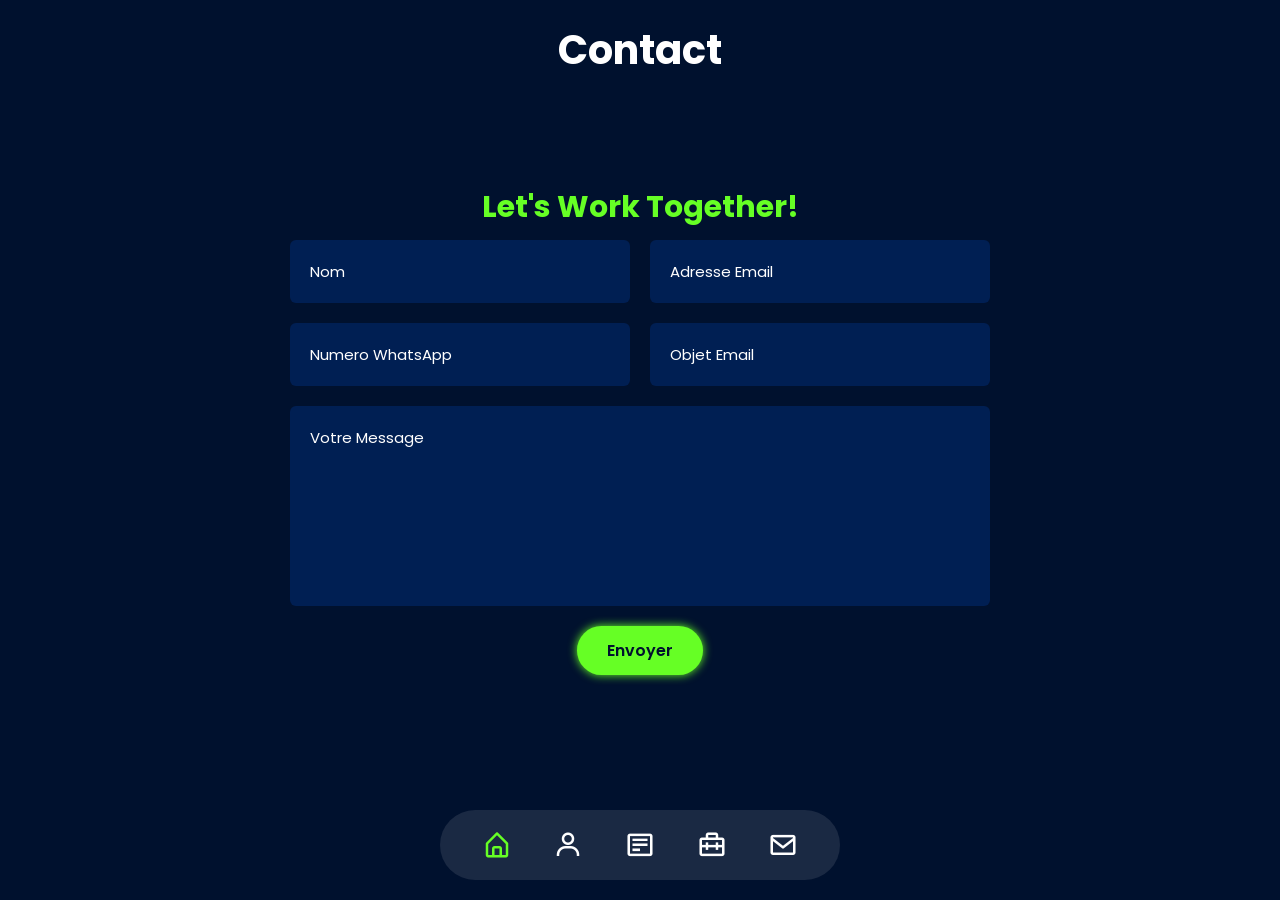
<file: index.html>
<!DOCTYPE html>
<html lang="en">
<head>
    <meta charset="UTF-8">
    <meta http-equiv="X-UA-Compatible" content="IE=edge">
    <meta name="viewport" content="width=device-width, initial-scale=1.0">
    <title>Portfolio | Fulgence K. EDORH</title>
    
    <!-- Boxicons CSS -->
    <link href='https://cdn.boxicons.com/3.0.3/fonts/basic/boxicons.min.css' rel='stylesheet'>
    <link href='https://unpkg.com/boxicons@2.1.4/css/boxicons.min.css' rel='stylesheet'>
    
    <link rel="stylesheet" href="style.css">

</head>

<body>
    
<nav class="nav">
<ul class="nav-list">
    <li class="active">
        <i class='bx  bx-home-alt'></i> 
        <span class="tooltip">Accueil</span>
    </li>
    <li>
        <i class='bx  bx-user'></i>
        <span class="tooltip">A propos</span> 
    </li>
    <li>
        <i class='bx bx-detail'></i>
        <span class="tooltip">Resume</span>
    </li>
    <li>
        <i class='bx  bx-briefcase-alt-2'></i> 
        <span class="tooltip">Portfolio</span>
    </li>
    <li>
        <i class='bx  bx-envelope'></i> 
        <span class="tooltip">Contact</span>
    </li>
</ul>

</nav>

<div class="container">
    <div class="box">
        <!-- home section -->
        <section class="section home active">
            <div class="home-info">
                <h3>Salut ! je suis</h3>
                <h1>Fulgence K. EDORH</h1>
                <h3>Graphiste & Web designer</h3>
                <p class="desc">
                    Depuis plusieurs années, j’aide les entreprises et entrepreneurs visionnaires à transformer leurs idées en identités visuelles fortes et en expériences web engageantes.
                </p>
                <div class="btn-sci">
                    <a href="https://drive.google.com/file/d/1zD0xNK4NgsSgx-wd6gig24aBpjJjpYcR/view?usp=sharing" class="btn">Download CV</a>
                    <div class="sci">
                        <!-- <a href="#">
                            <i class='bx bxl-github'></i>
                            <span class="tooltip">Github</span>
                        </a> -->
                         <a href="#">
                            <i class='bx bxl-linkedin'></i>
                            <span class="tooltip">Linkdin</span>
                        </a>
                         <a href="https://www.facebook.com/share/1AJtRbmFii/">
                            <i class='bx bxl-facebook'></i>
                            <span class="tooltip">Facebook</span>
                        </a>
                         <a href="https://wa.me/+2290198335898">
                            <i class='bx bxl-whatsapp'></i>
                            <span class="tooltip">WhatsApp</span>
                        </a>
                    </div>
                </div>
            </div>

            <div class="img-wrapper">
                <div class="img-box home-img">
                    <img src="images/img.png" alt="">
                </div>
            </div>
        </section>

        <!-- about section -->
        <section class="section about">
            <div class="img-wrapper">
                <div class="img-box about-img">
                    <img src="images/img.png" alt="">
                </div>
            </div>

            <div class="about-info">
                <h2 class="title">A propos de Moi</h2>
                <br>
                <h3>Graphiste & Web designer</h3>
                <p class="desc">
                    Je suis Graphiste, Web Designer et CEO de KT-FUTURA.
                    J’aide les entreprises et entrepreneurs à donner vie à leur vision à travers des designs modernes et stratégiques.
                    Chaque projet que je crée unit esthétique, impact et sens, pour bâtir des marques fortes et mémorables.
                    Chez KT-FUTURA, le design est plus qu’un visuel : c’est une expérience qui inspire et connecte.
                </p>
                <a href="#" class="btn">Voir plus</a>
            </div>
        </section>


        <!-- resume(experience, skills, education) section  -->
        <section class="section resume">
            <h2 class="title">Resume</h2>
            <div class="tab-box">
                <div class="tab-list resume-list active">
                    <h3>Experience</h3>
                </div>
                 <div class="tab-list resume-list">
                    <h3>Skills</h3>
                </div>
                 <div class="tab-list resume-list">
                    <h3>Education</h3>
                </div>
            </div>
            <div class="tab-wrapper">
                <div class="tab-grid resume-box experience active">

                    <div class="tab-item resume-item">
                        <h4>Mars 2026 - Présent</h4>
                        <h4>Graphiste - Community Manager </h4>
                        <h4>HuuFit - App mobile de fitless</h4>
                        <p>Plus de 02 mois déjà, je suis entrain de travailler en tant que Graphiste et community manager pour gérer la communication digital de HuuFit qui une application de fitness, où je conçois des supports de communication pour promourvoir les fonctionnalités de l'application.
                            Et aussi la gestions des réseaux sociaux, afin de renforcer l’image et la visibilité de HuuFit sur les réseaux sociaux.
                        </p>
                    </div> 

                    <div class="tab-item resume-item">
                        <h4>2024 - Présent</h4>
                        <h4>Graphiste</h4>
                        <h4>Reseau Alumni des Jeunes Leaders du Bénin (RA-JLB)</h4>
                        <p>
                            Depuis 2024, je travaille en tant que Graphiste au RA-JLB, où je conçois des supports de communication pour les différents événements du réseau.
                            J’apporte également mon expertise à la stratégie visuelle et à la communication digitale sur les réseaux sociaux, afin de renforcer l’image et la visibilité du réseau.
                        </p>
                    </div>
                    
                    <div class="tab-item resume-item">
                        <h4>Janvier 2025 - Avril 2025</h4>
                        <h4>Graphiste - Community Manager - Vidéastes</h4>
                        <h4>Association Union Générale de Sahouè (UGS)</h4>
                        <p>Pendant plus de 04 mois, j'ai travaillé en tant que Graphiste et bien plus pour gérer la communication dans le cadre de la célébration de la fête identitaire de Sahouè, où je conçois des supports de communication pour les différents événements de la célébration.
                            Et aussi la gestions des réseaux sociaux, afin de renforcer l’image et la visibilité de l'association dans le cadre de la célébration de la fête identitaire.
                        </p>
                    </div>
                    
                    <div class="tab-item resume-item">
                        <h4>Juillet 2023 - Août 2023</h4>
                        <h4>Formateur</h4>
                        <h4>Club Informatique pour tous (CIT)</h4>
                        <p>
                            En 2023, j’ai été Formateur au CIT, où j’ai initié des apprenants aux outils informatiques, à la suite Microsoft Office et aux bases du graphisme.
                            Mon but était de leur transmettre des compétences pratiques, utiles et applicables dans le monde professionnel pour stimuler leur autonomie numérique.
                        </p>
                    </div>

                    <div class="tab-item resume-item">
                        <h4>2021 - Présent</h4>
                        <h4>Graphiste</h4>
                        <h4>KT-FUTURA</h4>
                        <p>
                            En tant que graphiste passionné, je conçois des identités visuelles uniques et des supports digitaux impactants qui associent créativité, stratégie et cohérence. 
                            Mon objectif est d’aider les marques, entreprises et entrepreneurs à se démarquer efficacement sur le marché, à renforcer leur image et à créer une expérience visuelle inspirante et mémorable.
                        </p>
                    </div>
                </div>

                <div class="tab-grid resume-box skills">
                    <div class="tab-item resume-item">
                        <i class='bx bxl-adobe'></i>
                        <p>Suite Adobe</p>
                    </div>

                    <div class="tab-item resume-item">
                        <i class='bx bxl-figma'></i>
                        <p>Figma</p>
                    </div>

                    <div class="tab-item resume-item">
                        <i class='bx bxl-html5'></i>
                        <p>HTML5</p>
                    </div>

                    <div class="tab-item resume-item">
                        <i class='bx bxl-css3'></i>
                        <p>CSS3</p>
                    </div>

                    <div class="tab-item resume-item">
                        <i class='bx bxl-javascript'></i>
                        <p>JavaScript</p>
                    </div>

                    <div class="tab-item resume-item">
                        <i class='bx bxl-tailwind-css'></i>
                        <p>Tailwind.css</p>
                    </div>

                    <div class="tab-item resume-item">
                        <i class='bx bxl-bootstrap'></i>
                        <p>Bootstrap</p>
                    </div>

                    <div class="tab-item resume-item">
                        <i class='bx bxl-php'></i>
                        <p>PHP</p>
                    </div>

                    <div class="tab-item resume-item">
                        <i class='bx bxl-python'></i>
                        <p>Python</p>
                    </div>

                    <div class="tab-item resume-item">
                        <i class='bx bxl-django'></i>
                        <p>Django</p>
                    </div>
                </div>

                <div class="tab-grid resume-box education">
                    <div class="tab-item resume-item">
                        <h4>2023 - 2026</h4>
                        <h4>Licence en Sécurité des Systèmes Réseaux et Informatique ( En cours )</h4>
                        <h4>LES COURS SONOU - Cotonou</h4>
                        <p>Education</p>
                    </div>
                    <div class="tab-item resume-item">
                        <h4>Mai 2024</h4>
                        <h4>Certificat en Pack ULTIME de Développement Web 2024</h4>
                        <h4>En ligne sur la plateform Udemy - Cotonou</h4>
                        <p>Education</p>
                    </div>
                    <div class="tab-item resume-item">
                        <h4>Février 2024</h4>
                        <h4>Certificat de Développeur Python: Formation Complète 2024</h4>
                        <h4>En ligne sur la plateform Udemy - Cotonou</h4>
                        <p>Education</p>
                    </div>
                    <div class="tab-item resume-item">
                        <h4>Juin 2023</h4>
                        <h4>Certificat en JavaScript: la formation UTIME</h4>
                        <h4>En ligne sur la plateform Udemy - Cotonou</h4>
                        <p>Education </p>
                    </div>
                    <div class="tab-item resume-item">
                        <h4>01 Mai 2023 – 04 Mai 2023</h4>
                        <h4>Formation de recyclage des électriciens du PNDIrr</h4>
                        <h4>Lycée Technique de Sékou - Sékou</h4>
                        <p>Education</p>
                    </div>
                    <div class="tab-item resume-item">
                        <h4>Janvier 2023</h4>
                        <h4>Certificat en PHP et MySQL: la formation UTIME</h4>
                        <h4>En ligne sur la plateform Udemy - Cotonou</h4>
                        <p>Education</p>
                    </div>
                    <div class="tab-item resume-item">
                        <h4>Novembre 2022</h4>
                        <h4>Certificat en HTML5 & CSS3: la formation UTIME</h4>
                        <h4>En ligne sur la plateform Udemy - Cotonou</h4>
                        <p>Education</p>
                    </div>
                    <div class="tab-item resume-item">
                        <h4>Octobre 2022 – Janvier 2023</h4>
                        <h4>Formation en graphisme et en Montage Vidéo</h4>
                        <h4>Ganvial Plus - Lokossa</h4>
                        <p>Education</p>
                    </div>
                    <div class="tab-item resume-item">
                        <h4>08 Décembre 2022 - 10 Décembre 2022</h4>
                        <h4>Formation des électriciens du PNDIrr</h4>
                        <h4>Lycée Technique de Sékou - Sékou</h4>
                        <p>Education</p>
                    </div>
                    <div class="tab-item resume-item">
                        <h4>29 Juin 2022 – 01 Juillet 2022</h4>
                        <h4>Formation sur l’entrepreneuriat</h4>
                        <h4>UNSTIM-INSTI - Lokossa</h4>
                        <p>Education</p>
                    </div>
                    <div class="tab-item resume-item">
                        <h4>Novembre 2021 – Mars 2022</h4>
                        <h4>Formation en programmation Arduino</h4>
                        <h4>Lokossa</h4>
                        <p>Education</p>
                    </div>
                    <div class="tab-item resume-item">
                        <h4>2020 - 2021</h4>
                        <h4>Baccalauréat en Electrotechnique</h4>
                        <h4>Lycée Technique - Natitingou</h4>
                        <p>Education</p>
                    </div>
                    <div class="tab-item resume-item">
                        <h4>2020 - 2021</h4>
                        <h4>DT-STI en Electrotechnique</h4>
                        <h4>Lycée Technique - Natitingou</h4>
                        <p>Education</p>
                    </div>
                    <div class="tab-item resume-item">
                        <h4>2019 - 2020</h4>
                        <h4>CAP en Electricité</h4>
                        <h4>Lycée Technique - Natitingou</h4>
                        <p>Education</p>
                    </div>
                    <div class="tab-item resume-item">
                        <h4>2016 - 2017</h4>
                        <h4>Brevet d’Etude du Premier Cycle (BEPC)</h4>
                        <h4>EEGTP LAURA-VICUNA - Cotonou</h4>
                        <p>Education</p>
                    </div>
                </div>
            </div>
        </section>

        <!-- portfolio (realisation, services) section  -->
        <section class="section portfolio">
            <h2 class="title">Portfolio</h2>
            <div class="tab-box">
                <div class="tab-list portfolio-list active">
                    <h3>Mes Réalisations</h3>
                </div>
                <div class="tab-list portfolio-list">
                    <h3>Mes Services</h3>
                </div>
            </div>
            <div class="tab-wrapper">
                <div class="tab-grid portfolio-box realisation active">
                    <div class="tab-item portfolio-item">
                        <div class="realisation-img">
                            <img src="images/work1.jpg" alt="">
                        </div>
                        <div class="realisation-info">
                            <h4>Projet RA-JLB </h4>
                            <p>Création et réalisation des visuels du RA-JLB pour la communication des différents activités du réseau</p>
                            <div class="tech-used">
                                <p>Photoshop, Canva, InDesign</p>
                            </div>
                            <div class="portfolio-icon realisation-icon">
                                <a href="Gallery.html">
                                    <i class='bx bx-arrow-back'></i>
                                    <span class="tooltip">Voir Réalisations</span>
                                </a>
                                <!-- <a href="https://wa.me/+2290198335898">
                                    <i class='bx bxl-github'></i>
                                    <span class="tooltip">Github Repository</span>
                                </a> -->
                            </div>
                        </div>
                    </div>

                    <div class="tab-item portfolio-item">
                        <div class="realisation-img">
                            <img src="images/work2.jpg" alt="">
                        </div>
                        <div class="realisation-info">
                            <h4>Projet de Sahouè 2025</h4>
                            <p>Création et réalisation des visuels pour la communication de la fête identité de Sahouè</p>
                            <div class="tech-used">
                                <p>Photoshop, Canva, InDesign</p>
                            </div>
                            <div class="portfolio-icon realisation-icon">
                                <a href="Gallery.html">
                                    <i class='bx bx-arrow-back'></i>
                                    <span class="tooltip">Voir Réalisations</span>
                                </a>
                                <!-- <a href="https://wa.me/+2290198335898">
                                    <i class='bx bxl-github'></i>
                                    <span class="tooltip">Github Repository</span>
                                </a> -->
                            </div>
                        </div>
                    </div>

                    <div class="tab-item portfolio-item">
                        <div class="realisation-img">
                            <img src="images/work3.jpg" alt="">
                        </div>
                        <div class="realisation-info">
                            <h4>Branding des marques</h4>
                            <p>Réalisation des logos et des chartes graphiques</p>
                            <div class="tech-used">
                                <p>Illustrator, Photoshop, InDesign</p>
                            </div>
                            <div class="portfolio-icon realisation-icon">
                                <a href="Gallery.html">
                                    <i class='bx bx-arrow-back'></i>
                                    <span class="tooltip">Voir Réalisations</span>
                                </a>
                                <!-- <a href="https://wa.me/+2290198335898">
                                    <i class='bx bxl-github'></i>
                                    <span class="tooltip">Github Repository</span>
                                </a> -->
                            </div>
                        </div>
                    </div>

                    <div class="tab-item portfolio-item">
                        <div class="realisation-img">
                            <img src="images/work4.jpg" alt="">
                        </div>
                        <div class="realisation-info">
                            <h4>Projet de Miniatures</h4>
                            <p>Réalisation des miniatures</p>
                            <div class="tech-used">
                                <p>ComeUp, Facebook, Youtube</p>
                            </div>
                            <div class="portfolio-icon realisation-icon">
                                <a href="Gallery.html">
                                    <i class='bx bx-arrow-back'></i>
                                    <span class="tooltip">Voir Réalisations</span>
                                </a>
                                <!-- <a href="https://wa.me/+2290198335898">
                                    <i class='bx bxl-github'></i>
                                    <span class="tooltip">Github Repository</span>
                                </a> -->
                            </div>
                        </div>
                    </div>

                    <div class="tab-item portfolio-item">
                        <div class="realisation-img">
                            <img src="images/work5.jpg" alt="">
                        </div>
                        <div class="realisation-info">
                            <h4>Community Manager</h4>
                            <p>Gestions des pages Facebook </p>
                            <div class="tech-used">
                                <p>Facebook</p>
                            </div>
                            <div class="portfolio-icon realisation-icon">
                                <a href="Gallery.html">
                                    <i class='bx bx-arrow-back'></i>
                                    <span class="tooltip">Voir Réalisations</span>
                                </a>
                                <!-- <a href="https://wa.me/+2290198335898">
                                    <i class='bx bxl-github'></i>
                                    <span class="tooltip">Github Repository</span>
                                </a> -->
                            </div>
                        </div>
                    </div>

                    <div class="tab-item portfolio-item">
                        <div class="realisation-img">
                            <img src="images/work6.jpg" alt="">
                        </div>
                        <div class="realisation-info">
                            <h4>Frontend Projet</h4>
                            <p>Mise en place d'un site portfolio</p>
                            <div class="tech-used">
                                <p>HTML5, CSS3, JavaScript</p>
                            </div>
                            <div class="portfolio-icon realisation-icon">
                                <a href="Gallery.html">
                                    <i class='bx bx-arrow-back'></i>
                                    <span class="tooltip">Voir Réalisations</span>
                                </a>
                                <!-- <a href="https://wa.me/+2290198335898">
                                    <i class='bx bxl-github'></i>
                                    <span class="tooltip">Github Repository</span>
                                </a> -->
                            </div>
                        </div>
                    </div>
                </div>

                <div class="tab-grid portfolio-box service">
                    <div class="tab-item portfolio-item">
                        <div class="portfolio-icon service-icon">
                            <i class='bx bx-code-alt icon'></i>
                            <a href="https://wa.me/+2290198335898"><i class='bx bx-arrow-back'></i></a>
                        </div>
                        <h4>Développement Web</h4>
                        <p>Création et mise en place de vos site web</p>
                    </div>

                    <div class="tab-item portfolio-item">
                        <div class="portfolio-icon service-icon">
                            <i class='bx bx-palette icon'></i>
                            <a href="https://wa.me/+2290198335898"><i class='bx bx-arrow-back'></i></a>
                        </div>
                        <h4>Design Graphic</h4>
                        <p>Création et mise en place de vos site web</p>
                    </div>

                    <div class="tab-item portfolio-item">
                        <div class="portfolio-icon service-icon">
                            <i class='bx bxs-paint icon'></i>
                            <a href="https://wa.me/+2290198335898"><i class='bx bx-arrow-back'></i></a>
                        </div>
                        <h4>UI/UX Design</h4>
                        <p>Création et mise en place de vos site web</p>
                    </div>

                    <div class="tab-item portfolio-item">
                        <div class="portfolio-icon service-icon">
                            <i class='bx bxl-meta icon'></i>
                            <a href="https://wa.me/+2290198335898"><i class='bx bx-arrow-back'></i></a>
                        </div>
                        <h4>Community Manager</h4>
                        <p>Création et mise en place de vos site web</p>
                    </div>

                    <div class="tab-item portfolio-item">
                        <div class="portfolio-icon service-icon">
                            <i class='bx bx-slideshow icon'></i>
                            <a href="https://wa.me/+2290198335898"><i class='bx bx-arrow-back'></i></a>
                        </div>
                        <h4>Montage Vidéo</h4>
                        <p>Création et mise en place de vos site web</p>
                    </div>

                    <div class="tab-item portfolio-item">
                        <div class="portfolio-icon service-icon">
                            <i class='bx bx-camera icon' ></i>
                            <a href="https://wa.me/+2290198335898"><i class='bx bx-arrow-back'></i></a>
                        </div>
                        <h4>Photography</h4>
                        <p>Création et mise en place de vos site web</p>
                    </div>
                </div>
            </div>
        </section>

        <!-- contact section -->
        <section class="section contact active">
            <h2 class="title">Contact</h2>
            <div class="contact-wrapper">
                <form action="" class="contact-form">
                    <h3>Let's Work Together!</h3>
                    <div class="field-box">
                        <input type="text" placeholder="Nom" required>
                        <input type="email" placeholder="Adresse Email" required>
                        <input type="text" placeholder="Numero WhatsApp" required>
                        <input type="text" placeholder="Objet Email" required>
                        <textarea name="" id="" placeholder="Votre Message" required></textarea>
                    </div>
                    <div class="contact-btn">
                        <button type="submit" class="btn">Envoyer</button>
                    </div>
                </form>
            </div>
        </section>


    </div>
</div>

<script src="script.js"></script>
</body>
</html>
</file>
<file: style.css>
@import url('https://fonts.googleapis.com/css2?family=Poppins:wght@300;400;600;700;800;900&display=swap');

* {
  margin: 0;
  padding: 0;
  box-sizing: border-box;
  text-decoration: none;
  list-style: none;
  border: none;
  outline: none;
  font-family: "Poppins", sans-serif;
}

:root {
  --nav-bg-color: rgba(255, 255, 255, .1);
  --bg-color: #00112e;
  --second-bg-color: #001232;
  --third-bg-color: #001F53;
  --main-color: #66ff25;
  --white-color: #fff;
  --tab-list-color: #7c8594;
  
}

::selection {
  background: var(--main-color);
  color: var(--bg-color);
}

::-webkit-scrollbar {
    width: .5rem;
}

::-webkit-scrollbar-thumb {
    background:var(--main-color);
    border-radius: 1rem;
}

::placeholder {
    color: var(--white-color);
}

html {
    font-size: 62.5%;
}

body {
    color: var(--white-color);
    overflow: hidden;
}

p {
    font-size: 1.6rem;
}

.nav {
    position: fixed;
    bottom: 2rem;
    left: 50%;
    transform: translateX(-50%);
    width: 40rem;
    padding: 2rem 0;
    background: var(--nav-bg-color);
    border-radius: 5rem;
    z-index: 100;
    animation: animate-nav 1s ease-in-out backwards;
    animation-delay: 4s;
}

@keyframes animate-nav {
    0% {
        visibility: hidden;
        opacity: 0;
    }

    100% {
        visibility: visible;
        opacity: 1;
    }
}

.nav .nav-list {
    display: flex;
    justify-content: space-evenly;
}

.nav-list li {
    position: relative;
    display: flex;
    font-size: 3rem;
    cursor: pointer;
    transition: .3s;
}

.nav-list li:hover,
.nav-list li.active {
    color: var(--main-color);
}

.tooltip {
    position: absolute;
    top: -4rem;
    left: 50%;
    transform: translateX(-50%);
    padding: .3rem 1rem;
    background: var(--main-color);
    border-radius: .4rem;
    font-size: 1.6rem;
    color: var(--bg-color);
    font-weight: 500;
    white-space: nowrap;
    visibility: hidden;
    opacity: 0;
    transition: .3s;
}

.nav-list li:hover .tooltip,
a:hover .tooltip,
.portfolio-item:hover .realisation-info {
    visibility: visible;
    opacity: 1;
} 

.container {
    width: 100%;
    height: 100vh;
    perspective: 1500px;
    perspective-origin: 50%;
}

.box {
    position: relative;
    width: 100%;
    height: 100%;
    transform-style: preserve-3d;
    transform-origin: 50% 50% -50vw;
    transform: rotateY(0deg);
    transition: 2s;
    animation: animate-cube 4s ease-in-out backwards;
}

@keyframes animate-cube {
    0% {
        transform: scale(0) rotateY(-360deg);
    }
        100% {
            transform: scale(1) rotateY(0deg);
        }
}

.section {
    position: absolute;
    width: 100%;
    height: 100%;
    background: var(--bg-color);
    padding: 0 10%;
    backface-visibility: hidden;
}

.section:nth-child(even) {
    background: var(--second-bg-color);
}

.section.about {
    transform: translateX(50vw) translateZ(-50vw) rotateY(90deg);
}

.section.resume {
    transform: translateZ(-100vw) rotateY(180deg);
    transform-origin: 50%;
}

.section.portfolio {
    transform: translateX(-50vw) translateZ(-50vw) rotateY(-90deg);
}

.section.contact {
    visibility: hidden;
    transition-delay: .5s;
}

.section.contact.active {
    visibility: visible;
}

.section.contact.action-contact {
    transition-delay: 1.5s;
}

.section.contact.action-contact.active {
    transition-delay: 0s;
}

.home, .about{
    display: flex;
    align-items: center;
    gap: 5rem;
}

.home-info h1 {
    font-size: 5.5rem;
    color: var(--main-color);
    line-height: 1;
}

.home-info h3 {
    font-size: 3rem;
    
}

.desc {
    margin: 1rem 0 2rem;
}

.home-info .btn-scia {
    display: flex;
    align-items: center;
}

.btn {
    display: inline-block;
    padding: 1.2rem 3rem;
    background: var(--main-color);
    border-radius: 5rem;
    box-shadow: 0 0 1rem var(--main-color);
    font-size: 1.6rem;
    color: var(--bg-color);
    font-weight: 600;
    transition: .3s;
}

.btn:hover {
    box-shadow: none;
}

.btn, .sci {
  display: inline-block;
  vertical-align: middle;
}

.home-info .btn-sci .sci {
    margin-left: 2rem;
}

.home-info .btn-sci .sci a {
    position: relative;
    display: inline-flex;
    padding: .8rem;
    border: .2rem solid var(--main-color);
    border-radius: 50%;
    font-size: 2rem;
    color: var(--main-color);
    margin: 0 .8rem;
    transition: .3s;
}

.home-info .btn-sci .sci a:hover {
    background: var(--main-color);
    color: var(--bg-color);
}

.img-box {
    position: relative;
    width: 32vw;
    height: 32vw;
    background: linear-gradient(var(--bg-color), var(--main-color));
    border-radius: 50%;
    border: .5rem solid var(--main-color);
    box-shadow: 0 0 2rem var(--main-color);
    display: flex;
    justify-content: center;
    overflow: hidden;
    transition: 1s;
}

.img-box.home-img:hover {
    box-shadow: 0 0 8rem var(--main-color);
}

.img-box img {
    position: absolute;
    top: 3rem;
    display: block;
    width: 85%;
    object-fit: cover;
}

.img-box.about-img {
    background: transparent;
    box-shadow: 0 0 2rem var(--main-color), inset 0 0 1rem var(--main-color);
}
.img-box.about-img img {
    z-index: -0.5;
}

.title {
    font-size: 4rem;
    text-align: center;
}

.about-info .title {
    text-align: left;
}

.about-info h3 {
    font-size: 2.5rem;
    color: var(--main-color);
    margin-top: -1rem;
}

.about-info .btn {
    padding: 1.2rem 4rem;
}

.resume, .portfolio {
    padding-top: 2rem;
    padding-bottom: 28rem;
}

.tab-box {
    display: flex;
    width: 100%;
    height: 5rem;
    margin-top: 1rem;
    margin-bottom: 2rem;
}

.tab-list {
    display: flex;
    align-items: center;
    width: 100%;
    border-bottom: .3rem solid var(--tab-list-color);
    color: var(--tab-list-color);
    transition: .5s;
}

.tab-list.resume-list.active, .tab-list.portfolio-list.active {
    border-color: var(--main-color);
    color: var(--main-color);
}

.resume-list:nth-child(2) {
    justify-content: center;
}

.resume-list:nth-child(3) {
    justify-content: flex-end;
}

.tab-list h3 {
    font-size: 2.5rem;
}

.tab-wrapper {
    position: relative;
    width: 100%;
    height: 100%;
}

.tab-wrapper.scrollable-wrapper {
    overflow-y: auto;
    max-height: calc(100vh - 12rem); 
    padding-right: 0.6rem; 
}

.tab-grid.active-scroll {
    position: relative !important;
    width: 100% !important;
    height: auto !important;
    visibility: visible !important;
    opacity: 1 !important;
    transform: none !important;
    overflow: visible !important;
}


.tab-grid {
    position: absolute;
    width: 100%;
    height: 100%;
    display: grid;
    grid-template-columns: repeat(auto-fit, minmax(30rem, 1fr));
    gap: 2rem;
    overflow: hidden;
    visibility: hidden;
    opacity: 0;
    transform: scale(.8);
}

.tab-grid.resume-box.active, .tab-grid.portfolio-box.active {
    visibility: visible;
    opacity: 1;
    transform: scale(1);
    transition: .5s;
}

.tab-item {
    display: flex;
    flex-direction: column;
    justify-content: center;
    background: var(--third-bg-color);
    border-radius: .8rem;
    padding: 2rem;
}

.tab-item h4 {
    font-size: 2.3rem;
}

.resume-item h4:nth-child(1),
.resume-item h4:nth-child(3) {
    font-size: 1.7rem;
    color: var(--main-color);
    font-weight: 400;
}

.resume-item h4:nth-child(3){
    position: relative;
    color: var(--white-color);
    margin-left: 2rem;
}

.resume-item h4:nth-child(3)::before {
    content: '';
    position: absolute;
    left: -2rem;
    top: 50%;
    transform: translateY(-50%);
    width: 1rem;
    height: 1rem;
    background: var(--main-color);
    border-radius: 50%;
}

.tab-item p {
    margin-top: 1rem;
}

.resume-box.skills {
    grid-template-columns: repeat(auto-fit, minmax(16rem, 1fr));
}

.resume-box.skills .resume-item {
    align-items: center;
}

.resume-box.skills .resume-item i {
    font-size: 8rem;
    transition: .3s;
}

.resume-box.skills .resume-item:hover i {
    color: var(--main-color);
}

.resume-box.skills .resume-item p {
    margin-top: 0;
}

.portfolio-list:nth-child(2) {
    justify-content: flex-end;
}

.portfolio-box.realisation .portfolio-item {
    position:relative;
}

.portfolio-box.realisation .portfolio-item::before {
    content: '';
    position: absolute;
    left: 0;
    top: 0;
    width: 100%;
    height: 100%;
    background: var(--third-bg-color);
    border-radius: .8rem;
    z-index: 1;
    opacity: 0;
    transform: .3s;
}

.portfolio-box.realisation .portfolio-item:hover::before {
    opacity: .9;
}

.portfolio-item .realisation-img {
    position: absolute;
    left: 0;
    top: 0;
    width: 100%;
    height: 100%;
    border-radius: .8rem;
    overflow: hidden;
}

.portfolio-item .realisation-img img {
    display: block;
    width: 100%;
    height: 100%;
    object-fit: cover;
    transition: .3s;
}

.portfolio-item:hover .realisation-img img {
    transform: scale(1.2);
}

.portfolio-item .realisation-info {
    z-index: 1;
    visibility: hidden;
    opacity: 0;
    transition: .3s;
}
.portfolio-item .realisation-info h4 {
    line-height: 1;
}

.portfolio-item .realisation-info .tech-used {
    color: var(--main-color);
    border-bottom: .1rem solid var(--white-color);
    padding-bottom: 1rem;
    margin-bottom: 1rem;
}

.portfolio-item .portfolio-icon a {
    position: relative;
    display: inline-flex;
    padding: 1rem;
    background: var(--white-color);
    border-radius: 50%;
    font-size: 2.5rem;
    color: var(--bg-color);
    transition: .3s;
}

.portfolio-item .realisation-icon a:hover {
    background: var(--main-color);
}

.portfolio-item .realisation-icon a:nth-child(1) {
    margin-right: 1rem;
}

.portfolio-item .realisation-icon a:nth-child(1) i {
    transform: rotate(135deg);
}

.portfolio-item .service-icon {
    display: flex;
    justify-content: space-between;
    align-items: center;
    margin-bottom: .5rem;
}

.portfolio-item .service-icon .icon {
    font-size: 5rem;
    margin-left: -.3rem;
    transition: .3s;
}

.portfolio-item:hover .service-icon .icon {
    color: var(--main-color);
}

.portfolio-item:hover .service-icon a {
    background: var(--main-color);
}

.portfolio-item .service-icon a i {
    transform: rotate(-135deg);
    transition: .3s;
}

.portfolio-item .service-icon a:hover i {
    transform: rotate(-180deg);
}

.portfolio-box.service .portfolio-item h4 {
    transition: .3s;
}

.portfolio-box.service .portfolio-item:hover h4 {
    color: var(--main-color);
}

.contact {
    padding-top: 2rem;
    padding-bottom: 18rem;
}

.contact-wrapper {
    display: flex;
    justify-content: center;
    height: 100%;
}

.contact-form {
    display: flex;
    flex-direction: column;
    justify-content: center;
    align-items: center;
    width: 70rem;
}
 
.contact-form h3 {
    font-size: 3rem;
    color: var(--main-color);
    margin-bottom: 1rem;
}


.contact-form .field-box {
    display: flex;
    flex-wrap: wrap;
    gap: 2rem;
}

.contact-form .field-box input,
.contact-form .field-box textarea {
    flex: 1 1 30rem;
    padding: 2rem;
    background: var(--third-bg-color);
    border-radius: .6rem;
    font-size: 1.5rem;
    color: var(--white-color);
}

.contact-form .field-box textarea {
    height: 20rem;
    resize: none;
    
}

.contact-form .contact-btn {
    margin-top: 2rem;
}

.contact-form .contact-btn .btn {
    cursor: pointer;
}




/* BREAKPOINTS */
@media screen and (max-width:1200px) {
    html {
        font-size: 55%;
    }
}

@media screen and (max-width: 992px) {
    .section {
        padding: 0 4%;
    }

    .resume,
    .portfolio {
        padding-top: 1.5rem;
        padding-bottom: 27rem;
    }

    .contact {
        padding-top: 1.5rem;
        padding-bottom: 18rem;
    }
}

@media screen and (max-width:768px) {
    html {
        font-size: 50%;
    }

    .nav {
        bottom: 0;
    }

    .home,
    .about {
        flex-direction: column-reverse;
        justify-content: center;
        gap: 2rem;
        padding-bottom: 6rem;
    }

    .about {
        flex-direction: column;
    }

    .img-box {
        width: 35rem;
        height: 35rem;
    }

    .resume,
    .portfolio {
        padding-bottom: 25rem;
    }

    .contact {
        padding-bottom: 16rem;
    }
}

@media screen and (max-width:600px) {
    .resume,
    .portfolio {
        padding-top: 1rem;
        padding-bottom: 22rem;
    }

    .tab-box {
        margin-top: 0;
    }

    .contact {
        padding-top: 1rem;
    }
}

@media screen and (max-width:400px) {
    .nav {
        width: 100%;
        border-radius: 0;
    }

    .home,
    .home-info {
        text-align: center;
    }

    .home-info h1 {
        font-size: 5rem;
    }

    .home-info .btn-sci {
        flex-direction: column-reverse;
    }

    .home-info .btn-sci .sci {
        margin-left: 0;
        margin-bottom: 2rem;
    }

    .img-box {
        width: 30rem;
        height: 30rem;
    }

    .about-info .title {
        text-align: center;
    }
}

@media screen and (max-width:350px) {
    .img-box {
        width: 25rem;
        height: 25rem;
    }

    .tab-list h3 {
        font-size: 2.3rem;
    }
}
</file>
